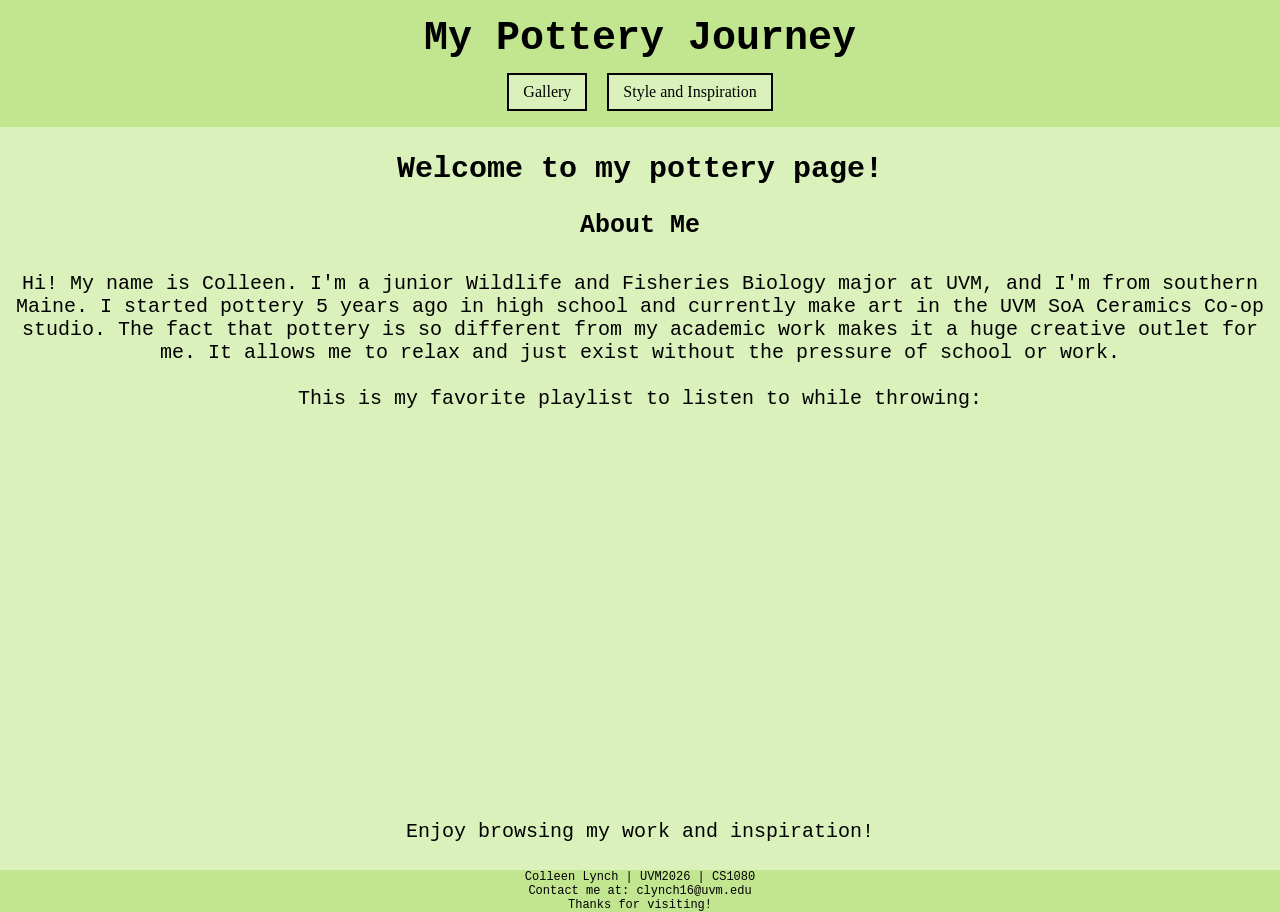
<file: index.html>
<!-- will be homepage of pottery website. -->
<!DOCTYPE html>
<html lang="en">
<head>
    <meta charset="UTF-8">
    <meta name="viewport" content="width=device-width, initial-scale=1.0">
    <link rel="stylesheet" href="styles/pottery.css">
    <title>Colleen's Pottery Page</title>
</head>
<body>
<header class="site-header">   
    <h1>My Pottery Journey</h1>
<div class="nav">
    <a href="gallery.html">Gallery</a>
    <a href="inspo.html">Style and Inspiration</a>
</div>
</header>
    <h2>Welcome to my pottery page!</h2>
   
    <h3>About Me</h3>
    <p>Hi! My name is Colleen. I'm a junior Wildlife and Fisheries Biology major at UVM, and I'm from southern Maine. I started pottery 5 years ago in high school and currently make art in 
        the UVM SoA Ceramics Co-op studio. The fact that pottery is so different from my academic work makes it a huge creative outlet for me. It allows me to relax and just exist without 
        the pressure of school or work.
<br>
    </br>
       This is my favorite playlist to listen to while throwing:

    </p>

    <iframe 
    data-testid="embed-iframe" 
    style="border-radius:12px" 
    src="https://open.spotify.com/embed/playlist/5CpFNhYxoHpWKktKsFekKm?utm_source=generator&si=ce97b57287194997" 
    width="100%" 
    height="352" frameBorder="0" allowfullscreen="" 
    allow="autoplay; clipboard-write; encrypted-media; fullscreen; picture-in-picture" 
    loading="lazy"></iframe>

    <p>
        Enjoy browsing my work and inspiration!
    </p>
</body>
<footer>
    Colleen Lynch | UVM2026 | CS1080
    <br>
    Contact me at: clynch16@uvm.edu
    <br>
    Thanks for visiting!
</footer>
</html>
</file>
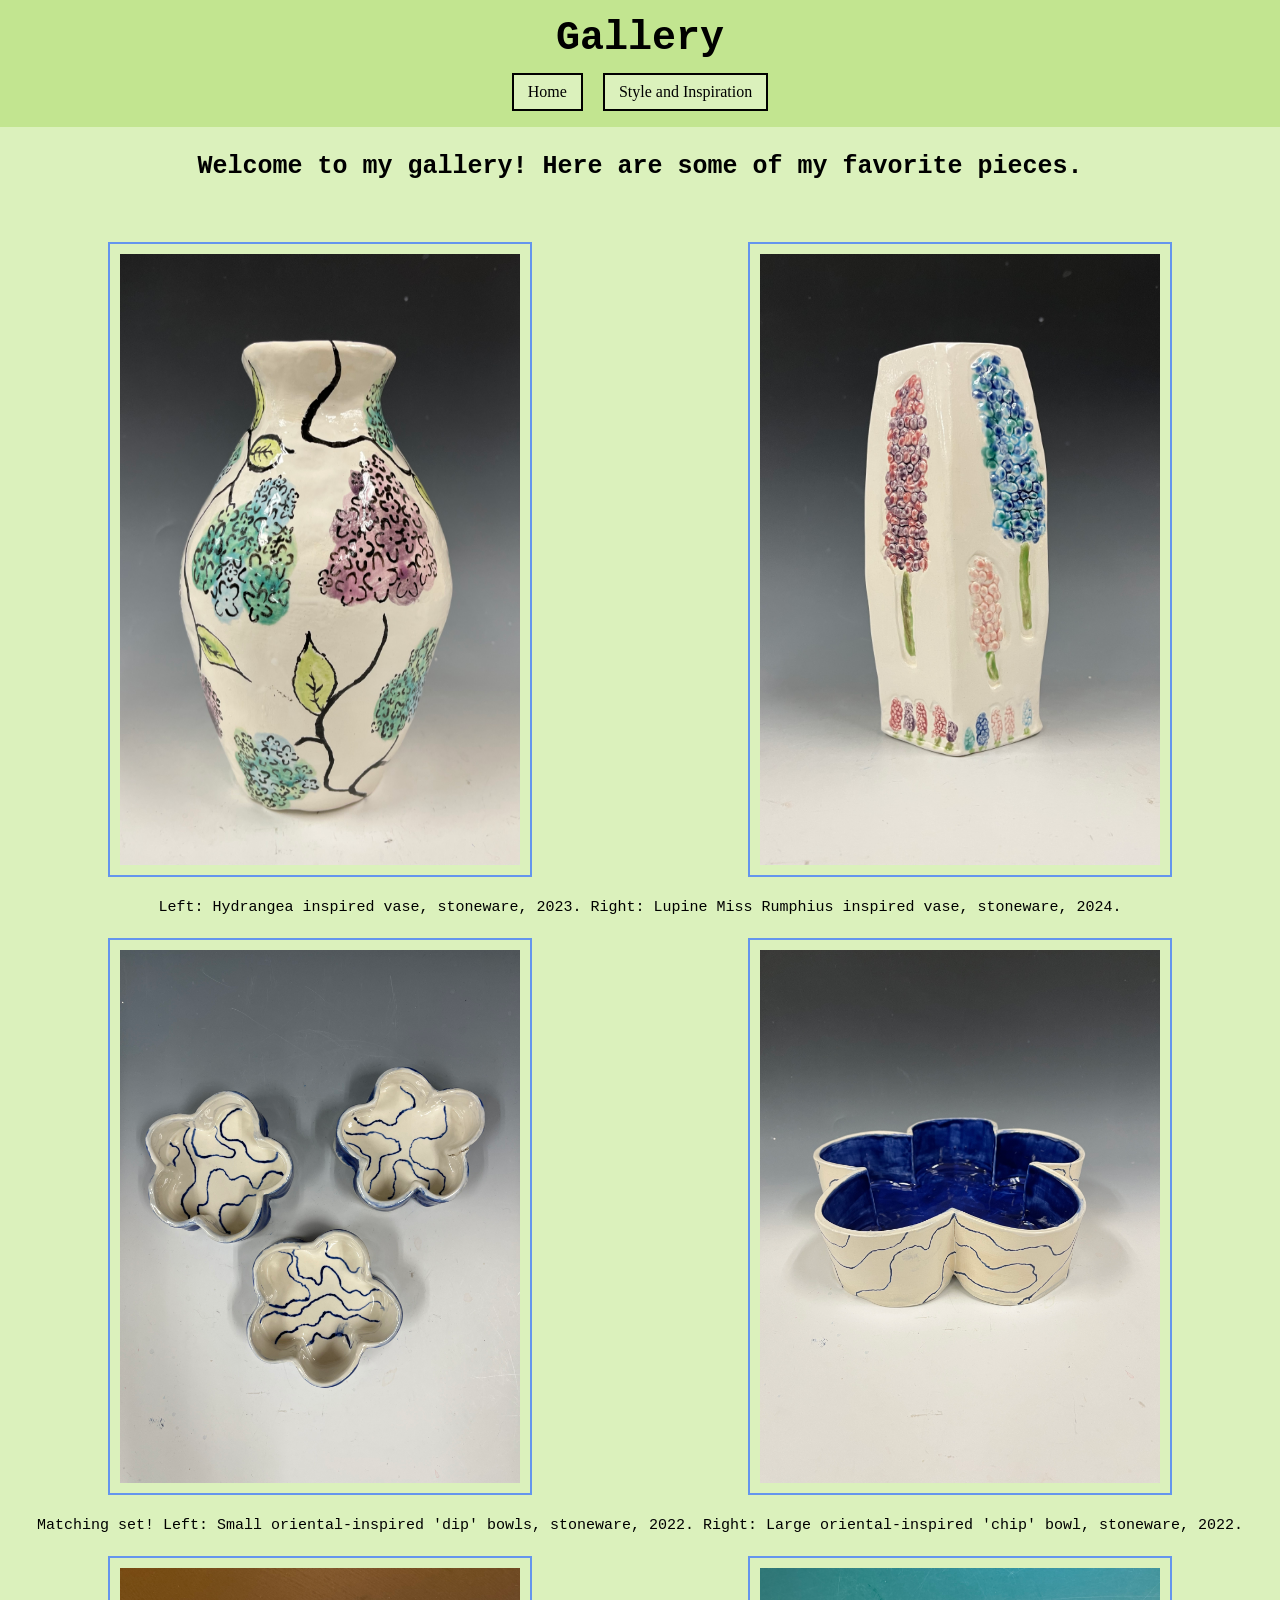
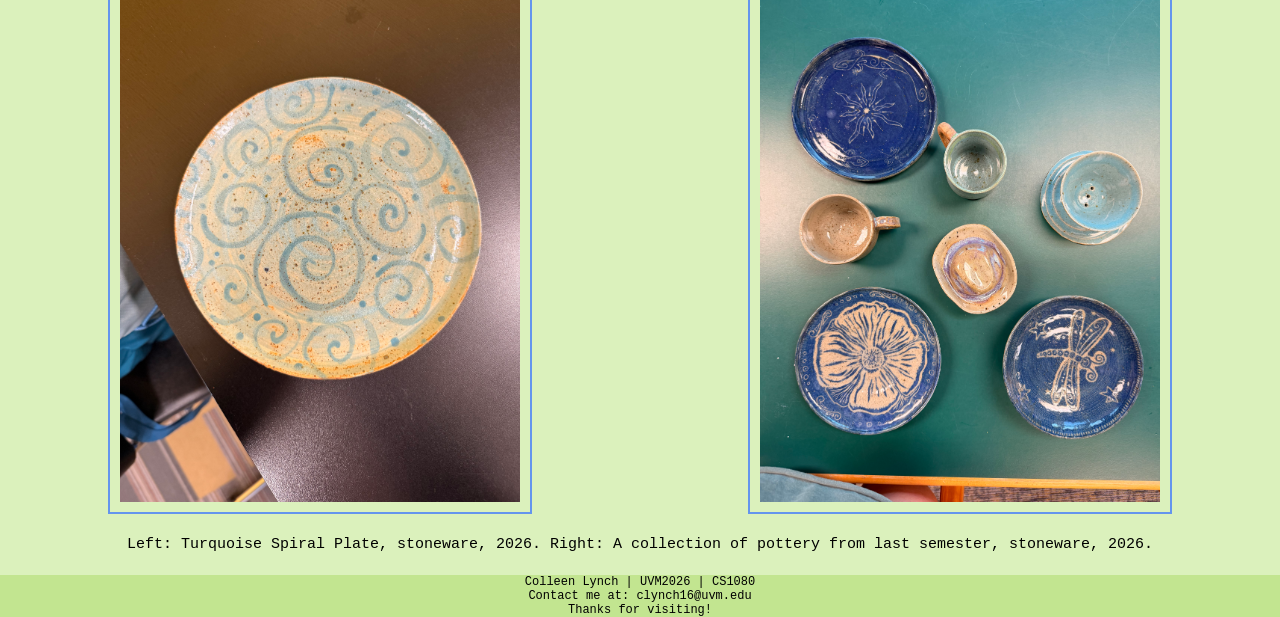
<file: gallery.html>
<!DOCTYPE html>
<html lang="en">
<head>
    <meta charset="UTF-8">
    <meta name="viewport" content="width=device-width, initial-scale=1.0">
    <link rel="stylesheet" href="styles/pottery.css">
    <title>Gallery Page</title>
</head>
<body>
<header class="site-header">
    <h1>Gallery</h1>
    <nav class="nav">
        <a href="index.html">Home</a>
        <a href="inspo.html">Style and Inspiration</a>
    </nav>
</header>
<h3>Welcome to my gallery! Here are some of my favorite pieces.</h3>

<br>
</br>
  <div class="galleryrow"> 
    <img class="gallerypics"
        src="media/HydreangeaVase.jpeg" 
        alt="Hydrangea Vase" 
        width="400">
    <img class="gallerypics"
        src="media/LupineVase.jpeg" 
        alt="Lupine Vase" 
        width="400">
    </div>
        <p class ="caption"> 
    Left: Hydrangea inspired vase, stoneware, 2023. Right: Lupine Miss Rumphius inspired vase, stoneware, 2024.
</p>
  <div class="galleryrow">
    <img class="gallerypics"
        src="media/miniflowerbowls.jpeg" 
        alt="Mini blue and white flower-shaped bowls" 
        width="400">
    <img class="gallerypics"
        src="media/flowerbowl.jpeg" 
        alt="Blue and White Flower-shaped Bowl" 
        width="400">
  </div>

        <p class ="caption"> 
    Matching set! Left: Small oriental-inspired 'dip' bowls, stoneware, 2022. Right: Large oriental-inspired 'chip' bowl, stoneware, 2022.
</p>
<div class="galleryrow">
    <img class="gallerypics"
        src="media/spiralplate.jpeg" 
        alt="Turquoise Spiral Plate" 
        width="400">
    <img class="gallerypics" 
        src="media/pottery26.jpeg" 
        alt="Pottery from Spring '26" 
        width="400">
</div>
            <p class ="caption"> 
    Left: Turquoise Spiral Plate, stoneware, 2026. Right: A collection of pottery from last semester, stoneware, 2026.
</p> 
</body>
<footer>
    Colleen Lynch | UVM2026 | CS1080
    <br>
    Contact me at: clynch16@uvm.edu
    <br>
    Thanks for visiting!

</footer>
</html>
</file>
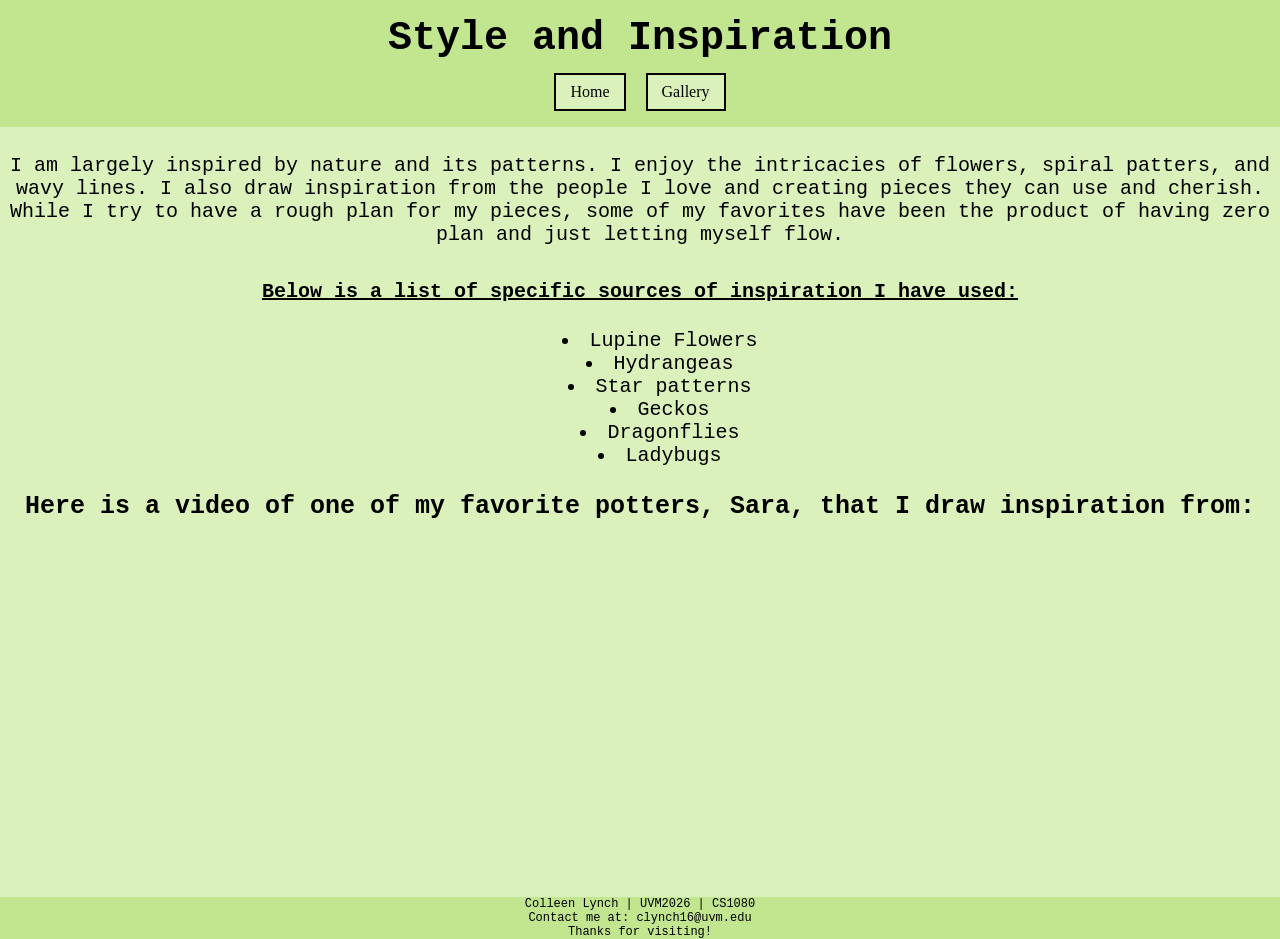
<file: inspo.html>
<!DOCTYPE html>
<html lang="en">
<head>
    <meta charset="UTF-8">
    <meta name="viewport" content="width=device-width, initial-scale=1.0">
    <link rel="stylesheet" href="styles/pottery.css">
    <title>Style and Inspiration</title>

</head>
<body>
<header class="site-header">
    <h1>Style and Inspiration</h1>
<div class="nav">
    <a href="index.html">Home</a>
    <a href="gallery.html">Gallery</a>
</div>
</header>
    <p>
        I am largely inspired by nature and its patterns. I enjoy the intricacies of flowers, spiral patters, and wavy lines. I also draw inspiration
        from the people I love and creating pieces they can use and cherish. While I try to have a rough plan for my pieces, some of my favorites have been the product of 
        having zero plan and just letting myself flow.
    </p>

    <h4>
        Below is a list of specific sources of inspiration I have used:
    </h4>
<div class="inspoli">
    <ul>
        <li>Lupine Flowers</li>
        <li>Hydrangeas</li>
        <li>Star patterns</li>
        <li>Geckos</li>
        <li>Dragonflies</li>
        <li>Ladybugs</li>
</div>
    </ul>


<h3>
    Here is a video of one of my favorite potters, Sara, that I draw inspiration from:
</h3>

   <iframe class=youtube width="560" height="315" src="https://www.youtube.com/embed/DuUX0Ou6uWA?si=mkII3nHIXxlOUzBF" title="YouTube video player" frameborder="0" allow="accelerometer; autoplay; clipboard-write; encrypted-media; gyroscope; picture-in-picture; web-share" referrerpolicy="strict-origin-when-cross-origin" allowfullscreen></iframe>

<br>
</br>
 <footer>
    Colleen Lynch | UVM2026 | CS1080
    <br>
    Contact me at: clynch16@uvm.edu
    <br>
    Thanks for visiting!
 </footer>

</body>
</html>
</file>
<file: styles/pottery.css>
body {
    margin: 0;
    background-color:rgb(219, 241, 188);
}

.site-header {
    background-color: rgb(194, 229, 144);
    padding: 1rem;
    text-align: center;
}

.site-header h1 {
    background: none;
    border: 0;
    margin: 0;
}

.site-header .nav {
    background: none;
    padding-top: 0.75rem;
}

.site-header .nav a {
    margin: 0 0.5rem;
}

.nav a {
    display: inline-block;
    padding: 8px 14px;
    margin: 0 5px;
    border: 2px solid black;
    background-color: rgb(219, 241, 188);
    color: black;
    text-decoration: none;
}

.nav a:hover {
    background-color: rgb(194, 229, 144);
}

h1{
    font-family: 'Courier New', Courier, monospace;
    font-size: 40px;
    text-align: center;
    justify-content:center;
    background-color:rgb(194, 229, 144);
}


h2{
    font-family: 'Courier New', Courier, monospace;
    font-size: 30px;
    text-align: center;
    
}

.galleryheading{
    background-color:rgb(194, 229, 144);
    margin-left: 300px;
    margin-right: 300px;
    padding: 10px;

}

h3{
    font-family: 'Courier New', Courier, monospace;
    font-size: 25px;
    text-align: center;

}

h4{
    font-family: 'Courier New', Courier, monospace;
    font-size: 20px;
    text-align: center;
    text-decoration: underline;
}

p{
    font-family: 'Courier New', Courier, monospace;
    font-size: 20px;
    text-align: center;
    margin-left: auto;
    margin-right: auto;
    padding: 7px;
}

footer{
    font-family: 'Courier New', Courier, monospace;
    font-size: 12px;
    text-align: center;
    background-color:rgb(194, 229, 144);
    margin-left: auto;
    margin-right: auto;
}

.inspoli{
    font-family: 'Courier New', Courier, monospace;
    font-size: 20px;
    list-style-position: inside;
    text-align: center;

}


.gallerypics{
    display:flex;
    flex-wrap: wrap;
    padding: 10px; 
    border-color:cornflowerblue; 
    border-width: 2px; 
    border-style: solid;
    margin-left: auto;
    margin-right: auto;
}

.caption{
    font-family: 'Courier New', Courier, monospace;
    font-size: 15px;
    text-align: center;
    padding: auto;
}

.galleryrow{
    display: flex;
    justify-content: center;
}

.youtube{
    display: block;
    margin: 0 auto;
    max-width: 100%;
}

@media screen and (max-width: 700px) { .galleryrow, .caption, .gallerypics, iframe, .nav { flex-direction: column; } }
</file>
